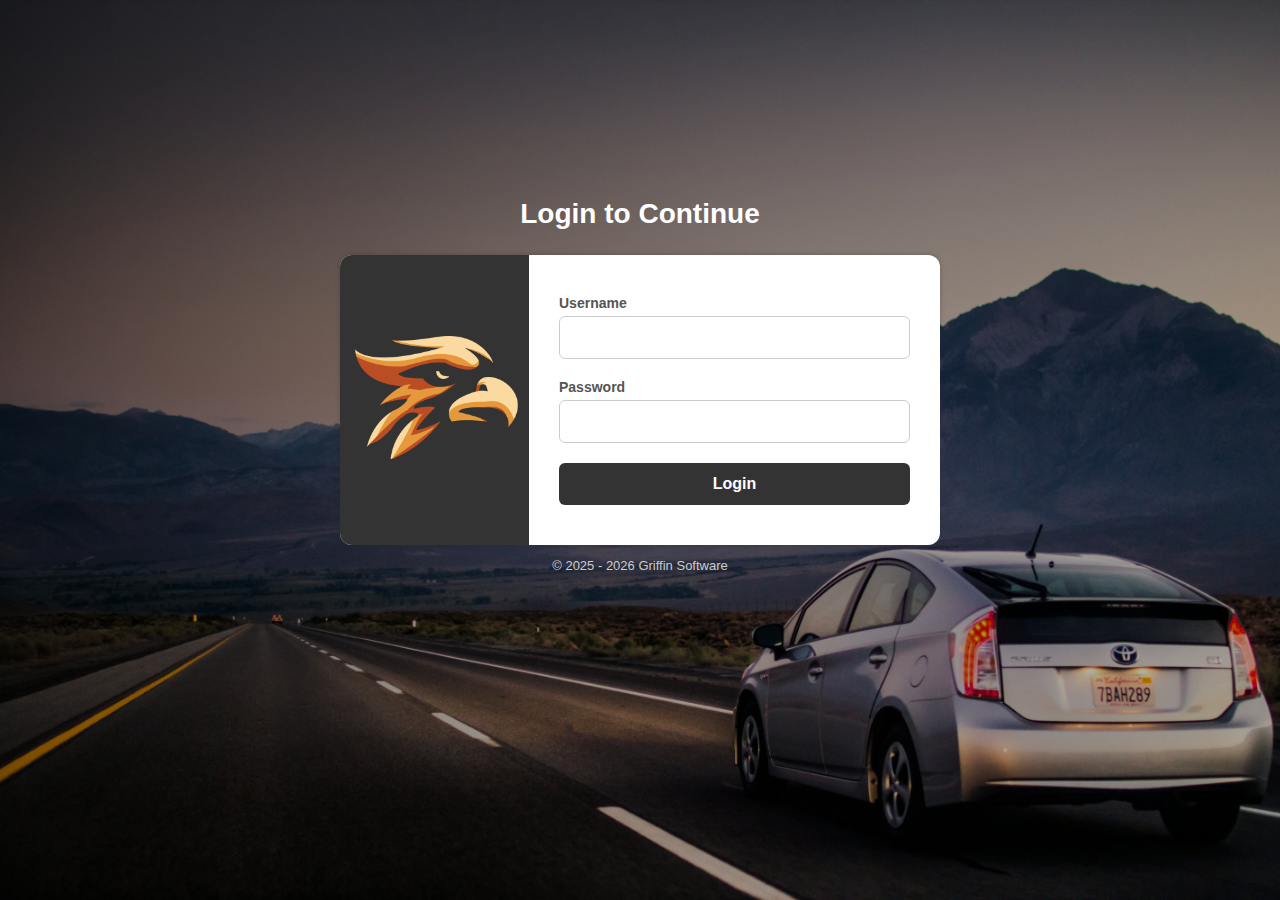
<file: app/index.html>
<!DOCTYPE html>
<html lang="en">
<head>
	<meta charset="UTF-8">
	<title>Griffin Login</title>
	<link href="./media/griffin-logo-transparent.png" rel="icon" type="image/png">
	<link href="login.css" rel="stylesheet">
</head>
<body>
	<h1 class="page-title">Login to Continue</h1>
	<div class="login-card">
		<div class="logo-section">
			<img src="./media/griffin-logo-transparent.png" alt="Main-Logo">
		</div>
		<div class="form-section">
			<div class="input-group">
				<label>Username</label>
				<input type="text" id="username">
			</div>
			<div class="input-group">
				<label>Password</label>
				<input type="password" id="password">
			</div>
			<div id="error-msg" class="error-text" style="display:none;"></div>
			<button type="button" id="login-btn">Login</button>
		</div>
	</div>
	<p class="copyright">© 2025 - 2026 Griffin Software</p>
	<script src="login.js"></script>
</body>
</html>
</file>
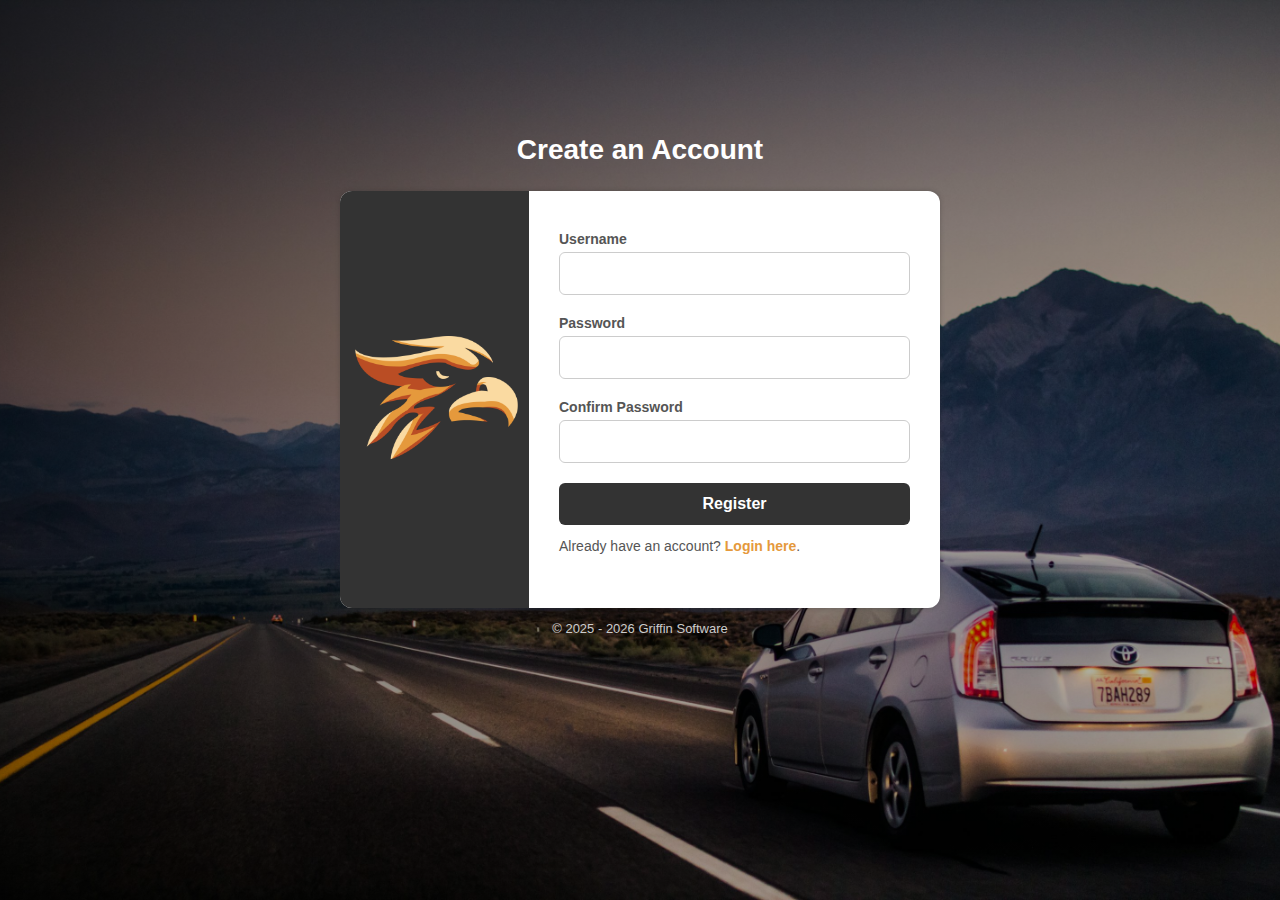
<file: app/register.html>
<!DOCTYPE html>
<html lang="en">
<head>
	<meta charset="UTF-8">
	<meta name="viewport" content="width=device-width, initial-scale=1.0">
	<title>Griffin Register</title>
	<link href="./media/griffin-logo-transparent.png" rel="icon" type="image/png">
	<link href="register.css" rel="stylesheet">
</head>
<body>
	<h1 class="page-title">Create an Account</h1>
	<div class="auth-card">
		<div class="logo-section">
			<img src="./media/griffin-logo-transparent.png" alt="Main-Logo">
		</div>
		<div class="form-section">
			<div class="input-group">
				<label>Username</label>
				<input type="text" id="username">
			</div>
			<div class="input-group">
				<label>Password</label>
				<input type="password" id="password">
			</div>
			<div class="input-group">
				<label>Confirm Password</label>
				<input type="password" id="confirm-password">
			</div>
			<div id="error-msg" class="error-text" style="display:none;"></div>
			<button type="button" id="register-btn">Register</button>
			<p class="login-inline">Already have an account? <a href="index.html">Login here</a>.</p>
		</div>
	</div>
	<p class="copyright">© 2025 - 2026 Griffin Software</p>
	<script src="register.js"></script>
</body>
</html>
</file>
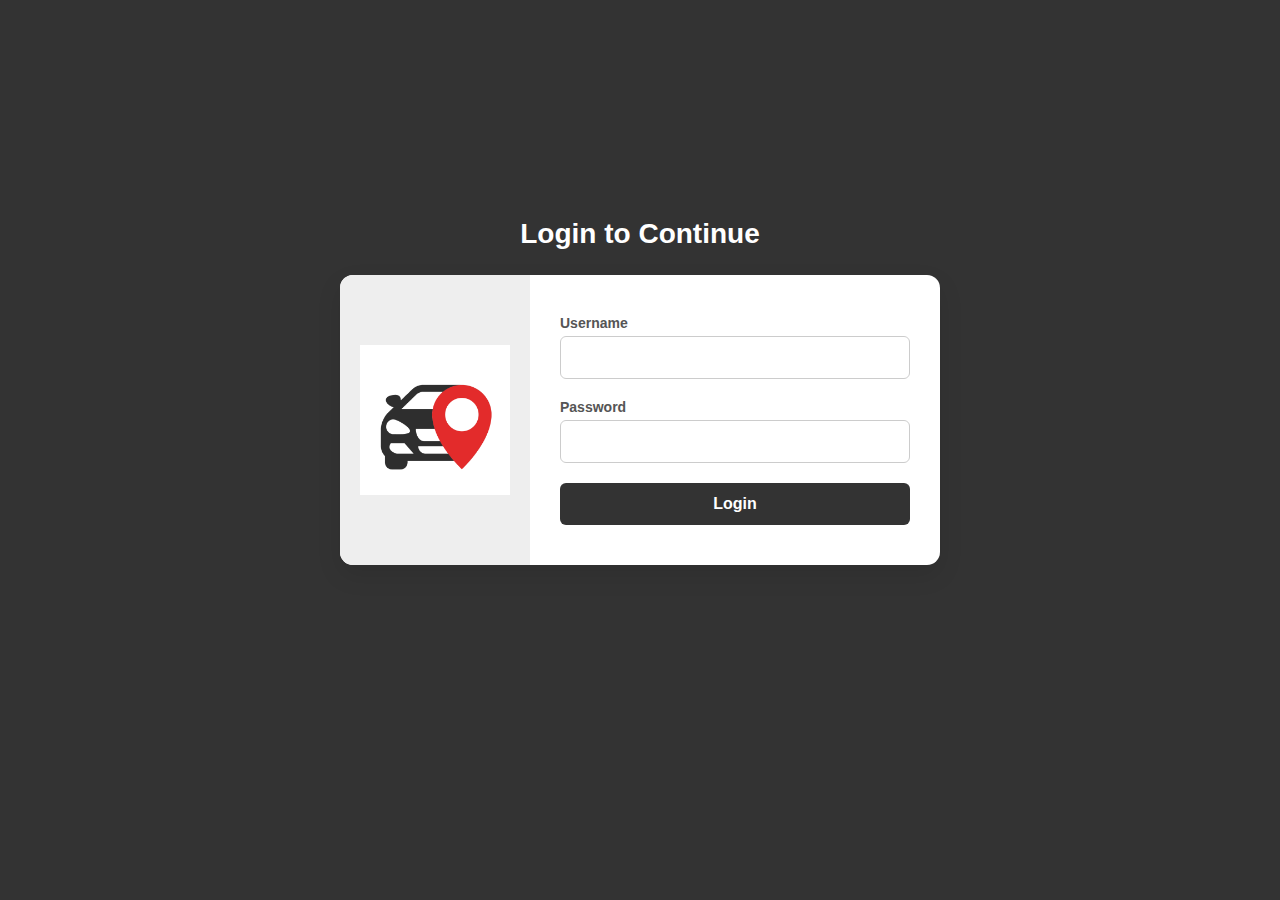
<file: pages/login/login.html>
<!DOCTYPE html>
<html lang="en">

<head>
	<meta charset="UTF-8">
	<title>Login</title>
	<link href="login.css" rel="stylesheet">
	<link href="../../media/main-logo.png" rel="icon" type="image/png">
</head>

<body>

	<h1 class="page-title">Login to Continue</h1>

	<div class="login-card">
		<div class="logo-section">
			<img src="../../media/main-logo.png" alt="Main-Logo">
		</div>

		<div class="form-section">
			<div class="input-group">
				<label>Username</label>
				<input type="text" id="username">
			</div>
			<div class="input-group">
				<label>Password</label>
				<input type="password" id="password">
			</div>
			<div id="error-msg" class="error-text">Please enter your username and password</div>
			<button onclick="login()">Login</button>
		</div>
	</div>

	<script>
		function login() {
			const user = document.getElementById("username").value.trim();
			const pass = document.getElementById("password").value.trim();
			const errorMsg = document.getElementById("error-msg");

			if (user === "" || pass === "") {
				errorMsg.innerText = "Please enter your username and password";
				errorMsg.style.display = "block";
			} else {
				errorMsg.style.display = "none";
				// Replace this alert with actual backend submission
				alert("Login submitted! Replace with validate.php");
			}
		}
	</script>
	
</body>

</html>
</file>
<file: app/login.css>
body, h1, label, button
{
    user-select: none;
    -webkit-user-select: none;
    -moz-user-select: none;
    -ms-user-select: none;
}

body
{
    margin: 0;
    padding: 0;
    min-height: 85vh;
    display: flex;
    flex-direction: column;
    justify-content: center;
    align-items: center;
    font-family: Arial, sans-serif;
    background-color: #333;
    background-image: linear-gradient(135deg, rgba(0,0,0,0.6), rgba(0,0,0,0.25)), url('./media/login-background.jpg');
    background-size: cover;
    background-position: center;
    background-repeat: no-repeat;
    background-attachment: fixed;
}

.page-title
{
    font-size: 28px;
    font-weight: 600;
    color: #fff;
    margin-bottom: 25px;
    text-align: center;
}

.login-card
{
    display: flex;
    background-color: #fff;
    border-radius: 12px;
    box-shadow: 0 0 5px rgba(44, 44, 44, 0.3);
    overflow: hidden;
    width: 600px;
    max-width: 90%;
	transition: all 0.5s ease;
}

.logo-section
{
    width: 175px;
    background-color: #333;
    display: flex;
    justify-content: center;
    align-items: center;
    padding: 7px;
}

.logo-section img
{
    max-width: 100%;
    max-height: 175px;
    object-fit: contain;
    -webkit-user-drag: none;
    pointer-events: none;
}

.form-section
{
    flex: 1;
    padding: 40px 30px;
}

.input-group
{
    margin-bottom: 20px;
}

.input-group label
{
    display: block;
    margin-bottom: 5px;
    font-weight: 600;
    color: #555;
    font-size: 14px;
}

.input-group input
{
    width: 100%;
    padding: 12px 14px;
    border-radius: 6px;
    border: 1px solid #ccc;
    outline: none;
    font-size: 15px;
    box-sizing: border-box;
    transition: all 0.3s ease;
}

.input-group input:focus
{
    border-color: #e5993c;
    box-shadow: 0 0 5px rgba(189, 76, 1, 0.3);
}

.error-text
{
    color: #ef0001;
    font-weight: normal;
    margin-bottom: 15px;
    display: none;
    text-align: left;
}

button
{
    width: 100%;
    padding: 12px;
    background-color: #333;
    color: white;
    font-size: 16px;
    font-weight: 600;
    border: none;
    border-radius: 6px;
    cursor: pointer;
    transition: all 0.3s ease;
}

button:hover
{
    background-color: #ba4d24;
}

.copyright
{
    color: #ccc;
    font-size: 13px;
}

@media(max-width: 600px)
{
    .login-card {
        flex-direction: column;
    }
    .logo-section {
        width: 100%;
        padding: 20px 0;
    }
}
</file>
<file: app/register.css>
body, h1, label, button
{
	user-select: none;
	-webkit-user-select: none;
	-moz-user-select: none;
	-ms-user-select: none;
}

body
{
	margin: 0;
	padding: 0;
	min-height: 85vh;
	display: flex;
	flex-direction: column;
	justify-content: center;
	align-items: center;
	font-family: Arial, sans-serif;
	background-color: #333;
	background-image: linear-gradient(135deg, rgba(0,0,0,0.6), rgba(0,0,0,0.25)), url('./media/login-background.jpg');
	background-size: cover;
	background-position: center;
	background-repeat: no-repeat;
	background-attachment: fixed;
}

.page-title
{
	font-size: 28px;
	font-weight: 600;
	color: #fff;
	margin-bottom: 25px;
	text-align: center;
}

.auth-card
{
	display: flex;
	background-color: #fff;
	border-radius: 12px;
	box-shadow: 0 0 5px rgba(44, 44, 44, 0.3);
	overflow: hidden;
	width: 600px;
	max-width: 90%;
}

.logo-section
{
	width: 175px;
	background-color: #333;
	display: flex;
	justify-content: center;
	align-items: center;
	padding: 7px;
}

.logo-section img
{
	max-width: 100%;
	max-height: 175px;
	object-fit: contain;
	pointer-events: none;
}

.form-section
{
	flex: 1;
	padding: 40px 30px;
}

.input-group
{
	margin-bottom: 20px;
}

.input-group label
{
	display: block;
	margin-bottom: 5px;
	font-weight: 600;
	color: #555;
	font-size: 14px;
}

.input-group input
{
	width: 100%;
	padding: 12px 14px;
	border-radius: 6px;
	border: 1px solid #ccc;
	outline: none;
	font-size: 15px;
	box-sizing: border-box;
	transition: 0.3s;
}

.input-group input:focus
{
	border-color: #e5993c;
	box-shadow: 0 0 5px rgba(189, 76, 1, 0.3);
}

.login-inline
{
	margin-top: 13px;
	font-size: 14px;
	text-align: left;
	color: #555;
}

.login-inline a
{
	color: #e5993c;
	font-weight: bold;
	text-decoration: none;
}

.login-inline a:hover
{
	text-decoration: underline;
}

.error-text
{
	color: #ef0001;
	margin-bottom: 15px;
	display: none;
}

button
{
	width: 100%;
	padding: 12px;
	background-color: #333;
	color: #fff;
	font-size: 16px;
	font-weight: 600;
	border: none;
	border-radius: 6px;
	cursor: pointer;
	transition: 0.3s;
}

button:hover
{
	background-color: #ba4d24;
}

.copyright
{
	color: #ccc;
	font-size: 13px;
}

@media(max-width: 600px)
{
	.auth-card
	{
		flex-direction: column;
	}
	.logo-section
	{
		width: 100%;
		padding: 20px 0;
	}
}
</file>
<file: pages/login/login.css>
body, h1, label, button
{
    user-select: none;
    -webkit-user-select: none;
    -moz-user-select: none;
    -ms-user-select: none;
}

body
{
    margin: 0;
    padding: 0;
    height: 85vh;
    display: flex;
    flex-direction: column;
    justify-content: center;
    align-items: center;
    font-family: Arial, sans-serif;
    background-color: #333;
}

.page-title
{
    font-size: 28px;
    font-weight: 600;
    color: #fff;
    margin-bottom: 25px;
    text-align: center;
}

.login-card
{
    display: flex;
    background-color: #fff;
    border-radius: 13px;
    box-shadow: 0 10px 25px rgba(0,0,0,0.1);
    overflow: hidden;
    width: 600px;
    max-width: 90%;
	transition: all 0.5s ease;
}

.login-card:hover
{
	box-shadow: 0 10px 25px rgba(100, 0, 0, 0.2);
	transition: all 0.5s ease;
}

.logo-section
{
    width: 150px;
    background-color: #eee;
    display: flex;
    justify-content: center;
    align-items: center;
    padding: 20px;
}

.logo-section img
{
    max-width: 100%;
    max-height: 150px;
    object-fit: contain;
    -webkit-user-drag: none;
    pointer-events: none;
}

.form-section
{
    flex: 1;
    padding: 40px 30px;
}

.form-section h1
{
    font-size: 22px;
    font-weight: 600;
    margin-bottom: 25px;
    color: #333;
    text-align: left;
}

.input-group
{
    margin-bottom: 20px;
}

.input-group label
{
    display: block;
    margin-bottom: 5px;
    font-weight: 600;
    color: #555;
    font-size: 14px;
}

.input-group input
{
    width: 100%;
    padding: 12px 14px;
    border-radius: 6px;
    border: 1px solid #ccc;
    outline: none;
    font-size: 15px;
    box-sizing: border-box;
    transition: all 0.3s ease;
}

.input-group input:focus
{
    border-color: #ef0001;
    box-shadow: 0 0 5px rgba(231,76,60,0.3);
}

.error-text
{
    color: #ef0001;
    font-weight: normal;
    margin-bottom: 15px;
    display: none;
    text-align: left;
}

button
{
    width: 100%;
    padding: 12px;
    background-color: #333;
    color: white;
    font-size: 16px;
    font-weight: 600;
    border: none;
    border-radius: 6px;
    cursor: pointer;
    transition: all 0.3s ease;
}

button:hover
{
    background-color: #ef0000d0;
}

@media(max-width: 600px)
{
    .login-card {
        flex-direction: column;
    }
    .logo-section {
        width: 100%;
        padding: 20px 0;
    }
}
</file>
